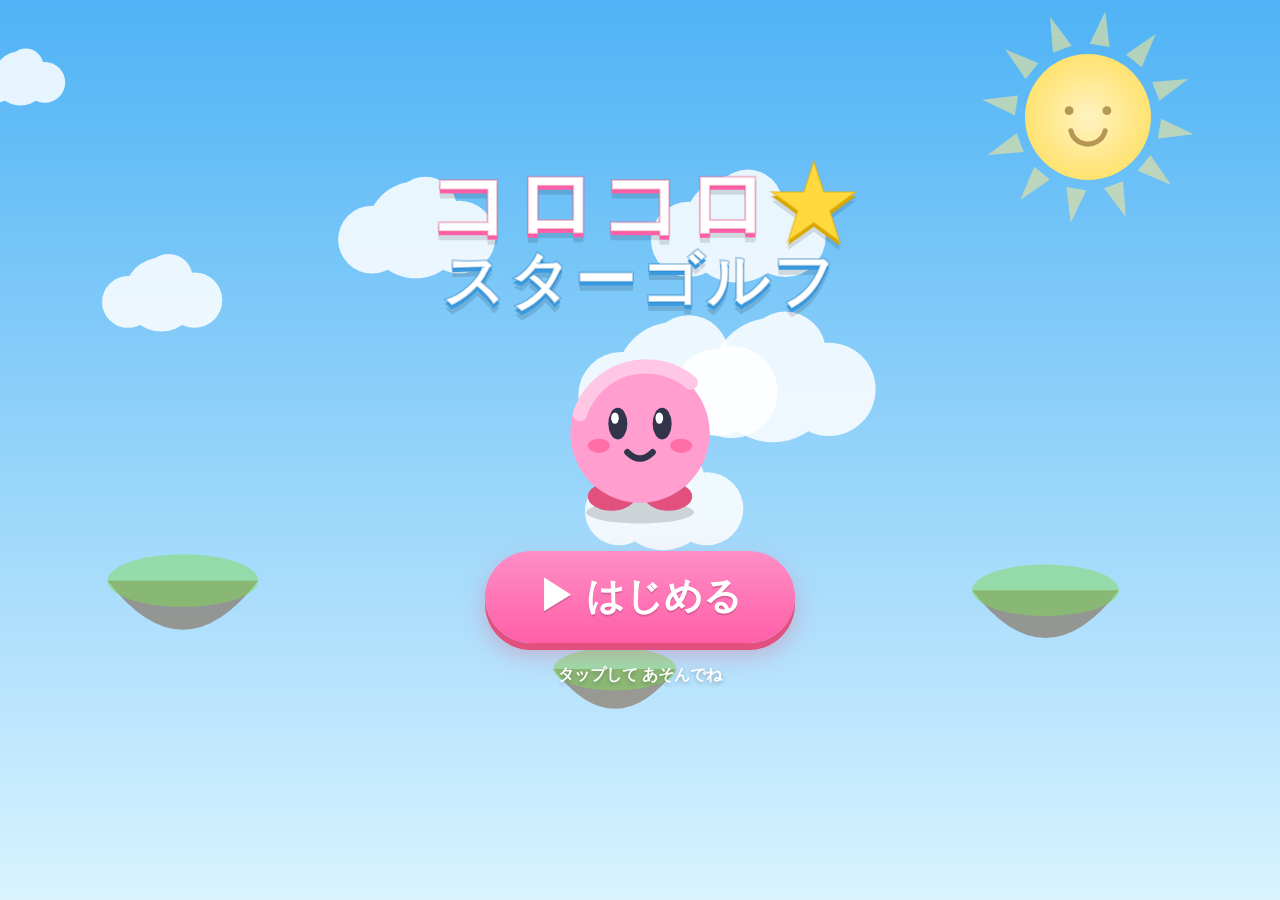
<file: korokoro-star-golf/index.html>
<!DOCTYPE html>
<html lang="ja">
<head>
<meta charset="utf-8">
<meta name="viewport" content="width=device-width, initial-scale=1, maximum-scale=1, user-scalable=no, viewport-fit=cover">
<meta name="apple-mobile-web-app-capable" content="yes">
<meta name="mobile-web-app-capable" content="yes">
<meta name="apple-mobile-web-app-status-bar-style" content="black-translucent">
<meta name="apple-mobile-web-app-title" content="コロコロスター">
<meta name="theme-color" content="#7ec8ff">
<title>コロコロスターゴルフ</title>
<link rel="icon" href="assets/icon.svg" type="image/svg+xml">
<link rel="apple-touch-icon" href="assets/icon.svg">
<link rel="manifest" href="manifest.webmanifest">
<link rel="stylesheet" href="css/style.css">
</head>
<body>

<canvas id="game"></canvas>

<!-- ===== play HUD ===== -->
<div id="hud" class="screen hidden">
  <div class="hud-row hud-top">
    <div class="hud-left">
      <button class="round-btn" id="btn-home" aria-label="ホーム">🏠</button>
      <button class="round-btn" id="btn-retry" aria-label="もういちど">🔄</button>
    </div>
    <div class="hud-center">
      <div id="hud-level" class="hud-badge">レベル 1</div>
      <div id="hud-enemies" class="hud-enemies"></div>
    </div>
    <div class="hud-right">
      <button class="round-btn" id="btn-sound" aria-label="おと">🔊</button>
    </div>
  </div>
  <div id="hint" class="hint hidden">
    <span class="hint-hand">👆</span>
    <span class="hint-text">ゆびで ひっぱって、ぱっと はなしてね！</span>
  </div>
</div>

<!-- ===== title screen ===== -->
<div id="title-screen" class="screen">
  <div class="title-inner">
    <div id="logo" aria-label="コロコロスターゴルフ">
      <div class="logo-line1">
        <span>コ</span><span>ロ</span><span>コ</span><span>ロ</span><span class="logo-star">★</span>
      </div>
      <div class="logo-line2">
        <span>ス</span><span>タ</span><span>ー</span><span>ゴ</span><span>ル</span><span>フ</span>
      </div>
    </div>
    <div class="title-char-wrap">
      <svg id="title-char" viewBox="0 0 120 120" aria-label="ぷにまる">
        <ellipse cx="60" cy="112" rx="34" ry="7" fill="rgba(0,0,0,.15)"/>
        <ellipse cx="42" cy="102" rx="15" ry="9" fill="#e2517d"/>
        <ellipse cx="78" cy="102" rx="15" ry="9" fill="#e2517d"/>
        <circle cx="60" cy="62" r="44" fill="#ff9ecf"/>
        <path d="M22 50 A44 44 0 0 1 92 30" fill="none" stroke="#ffc7e3" stroke-width="9" stroke-linecap="round"/>
        <ellipse cx="46" cy="56" rx="6" ry="10" fill="#31344b"/>
        <ellipse cx="74" cy="56" rx="6" ry="10" fill="#31344b"/>
        <ellipse cx="44.2" cy="52.5" rx="2.4" ry="3.6" fill="#fff"/>
        <ellipse cx="72.2" cy="52.5" rx="2.4" ry="3.6" fill="#fff"/>
        <ellipse cx="34" cy="70" rx="7" ry="4.5" fill="#ff6fa5"/>
        <ellipse cx="86" cy="70" rx="7" ry="4.5" fill="#ff6fa5"/>
        <path d="M52 74 Q60 82 68 74" fill="none" stroke="#31344b" stroke-width="4" stroke-linecap="round"/>
      </svg>
    </div>
    <button id="btn-start" class="big-btn">▶ はじめる</button>
    <div class="title-sub">タップして あそんでね</div>
  </div>
</div>

<!-- ===== map (level select) screen ===== -->
<div id="map-screen" class="screen hidden">
  <div class="map-inner">
    <div class="map-head">
      <button class="round-btn" id="btn-map-title" aria-label="タイトルへ">🏠</button>
      <h1 class="map-title">どこで あそぶ？</h1>
      <button class="round-btn" id="btn-map-sound" aria-label="おと">🔊</button>
    </div>
    <div id="map-worlds"></div>
  </div>
</div>

<!-- ===== level clear screen ===== -->
<div id="clear-screen" class="screen hidden">
  <div class="clear-card">
    <div id="clear-title" class="clear-title">クリア！</div>
    <div id="clear-stars" class="clear-stars">
      <span class="clear-star">★</span><span class="clear-star">★</span><span class="clear-star">★</span>
    </div>
    <div id="clear-msg" class="clear-msg">やったね！</div>
    <div class="clear-btns">
      <button id="btn-again" class="mid-btn">🔄<small>もういちど</small></button>
      <button id="btn-next" class="mid-btn primary">➡️<small>つぎへ</small></button>
    </div>
    <button id="btn-clear-map" class="mid-btn ghost">🗺️<small>マップ</small></button>
  </div>
</div>

<script src="js/util.js"></script>
<script src="js/audio.js"></script>
<script src="js/levels.js"></script>
<script src="js/particles.js"></script>
<script src="js/render.js"></script>
<script src="js/game.js"></script>
<script src="js/main.js"></script>
</body>
</html>
</file>
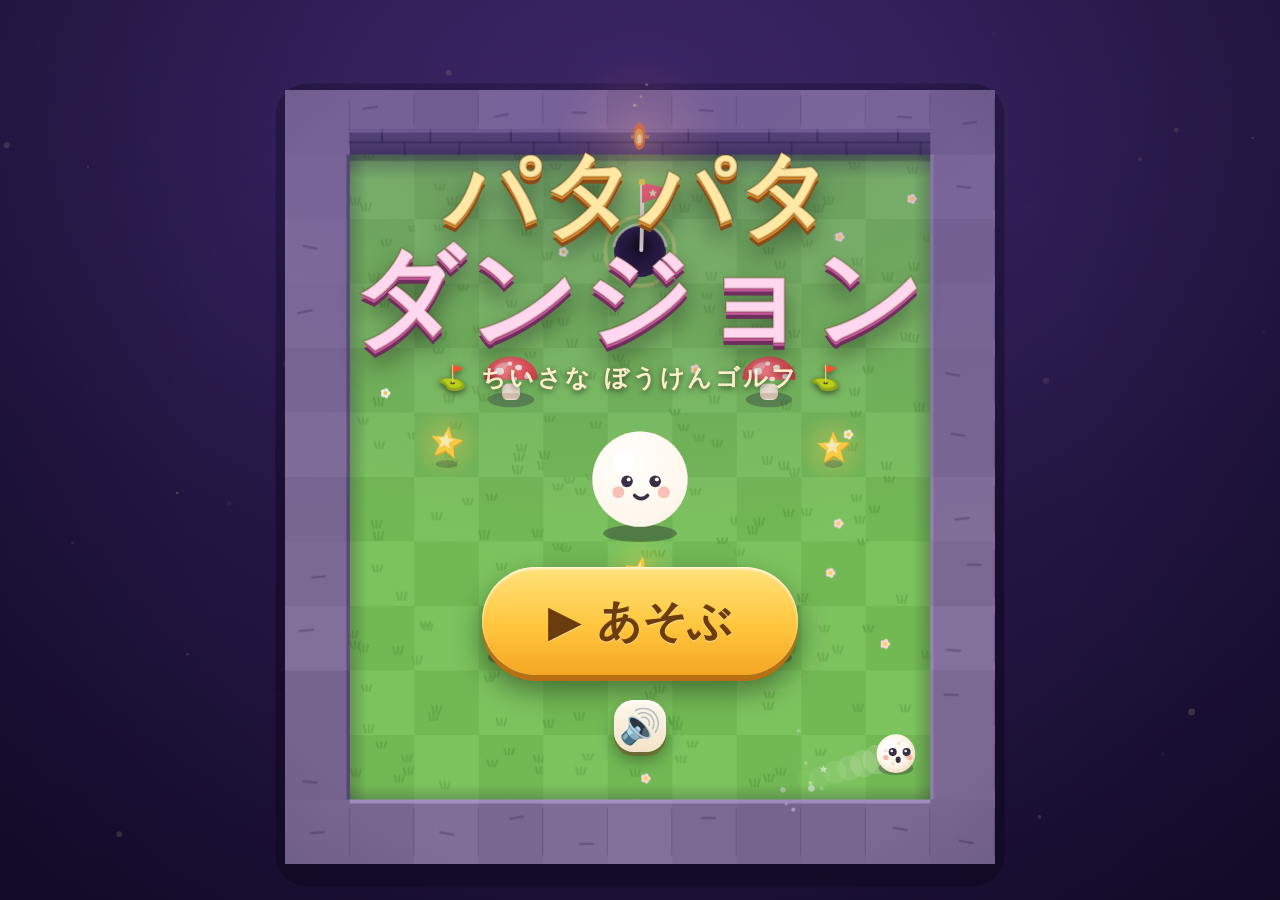
<file: patapata-dungeon/index.html>
<!DOCTYPE html>
<html lang="ja">
<head>
<meta charset="utf-8">
<meta name="viewport" content="width=device-width, initial-scale=1, maximum-scale=1, user-scalable=no, viewport-fit=cover">
<meta name="apple-mobile-web-app-capable" content="yes">
<meta name="mobile-web-app-capable" content="yes">
<meta name="apple-mobile-web-app-status-bar-style" content="black-translucent">
<meta name="apple-mobile-web-app-title" content="パタパタダンジョン">
<meta name="theme-color" content="#241640">
<title>パタパタダンジョン ⛳</title>
<link rel="manifest" href="manifest.webmanifest">
<link rel="icon" href="assets/icon.svg" type="image/svg+xml">
<link rel="apple-touch-icon" href="assets/apple-touch-icon.png">
<link rel="stylesheet" href="css/style.css">
</head>
<body>

<canvas id="game"></canvas>

<!-- ===== HUD (プレイ中) ===== -->
<div id="hud" class="hidden">
  <div class="hud-top">
    <button id="btn-home" class="icon-btn" aria-label="ホームへ">🏠</button>
    <div class="hud-center">
      <div id="hud-stars" class="pill stars-pill">
        <span class="hud-star" data-i="0">★</span><span class="hud-star" data-i="1">★</span><span class="hud-star" data-i="2">★</span>
      </div>
    </div>
    <div class="hud-right">
      <div class="pill strokes-pill">⛳<b id="stroke-num">0</b></div>
      <button id="btn-retry" class="icon-btn" aria-label="やりなおす">↺</button>
    </div>
  </div>
  <div id="level-toast" class="hidden"></div>
  <div id="hint" class="hidden">
    <div class="hint-hand">👆</div>
    <div class="hint-text">ひっぱって ぱっ！</div>
  </div>
</div>

<!-- ===== タイトル画面 ===== -->
<div id="title-screen" class="screen">
  <div class="title-inner">
    <div class="logo-wrap">
      <div class="logo-line1">パタパタ</div>
      <div class="logo-line2">ダンジョン</div>
      <div class="logo-sub">⛳ ちいさな ぼうけんゴルフ ⛳</div>
    </div>
    <div class="title-ball">
      <svg viewBox="0 0 120 120" width="130" height="130" aria-hidden="true">
        <ellipse cx="60" cy="112" rx="34" ry="8" fill="rgba(20,10,40,.35)"/>
        <circle cx="60" cy="62" r="44" fill="#fff8ee"/>
        <circle cx="60" cy="62" r="44" fill="url(#ballshade)"/>
        <circle cx="45" cy="46" r="10" fill="#ffffff" opacity=".85"/>
        <circle cx="48" cy="64" r="5.4" fill="#3a2f45"/>
        <circle cx="74" cy="64" r="5.4" fill="#3a2f45"/>
        <circle cx="49.6" cy="62.2" r="1.8" fill="#fff"/>
        <circle cx="75.6" cy="62.2" r="1.8" fill="#fff"/>
        <circle cx="40" cy="74" r="5.5" fill="#f7b1a9" opacity=".8"/>
        <circle cx="82" cy="74" r="5.5" fill="#f7b1a9" opacity=".8"/>
        <path d="M55 77 Q61 83 67 77" stroke="#3a2f45" stroke-width="3.2" fill="none" stroke-linecap="round"/>
        <defs>
          <radialGradient id="ballshade" cx=".38" cy=".32" r="1">
            <stop offset="0" stop-color="#ffffff" stop-opacity=".9"/>
            <stop offset=".55" stop-color="#ffffff" stop-opacity="0"/>
            <stop offset="1" stop-color="#c9a37e" stop-opacity=".55"/>
          </radialGradient>
        </defs>
      </svg>
    </div>
    <button id="btn-play" class="big-btn">▶ あそぶ</button>
    <div class="title-foot">
      <button id="btn-sound-title" class="icon-btn small" aria-label="おと">🔊</button>
    </div>
  </div>
</div>

<!-- ===== レベルせんたく ===== -->
<div id="level-select" class="screen hidden">
  <div class="select-header">
    <button id="btn-select-home" class="icon-btn" aria-label="タイトルへ">🏠</button>
    <div class="select-title">どこで あそぶ？</div>
    <button id="btn-sound-select" class="icon-btn" aria-label="おと">🔊</button>
  </div>
  <div id="level-grid"></div>
</div>

<!-- ===== クリア画面 ===== -->
<div id="win-overlay" class="screen hidden">
  <div class="win-card">
    <div class="win-title">やったー！</div>
    <div class="win-stars">
      <span class="win-star" data-i="0">★</span><span class="win-star" data-i="1">★</span><span class="win-star" data-i="2">★</span>
    </div>
    <div class="win-strokes"></div>
    <div class="win-buttons">
      <button id="btn-win-retry" class="round-btn" aria-label="もういちど">↺</button>
      <button id="btn-win-next" class="round-btn primary" aria-label="つぎへ">▶</button>
      <button id="btn-win-home" class="round-btn" aria-label="レベルせんたく">▦</button>
    </div>
  </div>
</div>

<script src="js/audio.js"></script>
<script src="js/levels.js"></script>
<script src="js/particles.js"></script>
<script src="js/game.js"></script>
<script src="js/render.js"></script>
<script src="js/input.js"></script>
<script src="js/ui.js"></script>
<script src="js/main.js"></script>
</body>
</html>
</file>
<file: korokoro-star-golf/css/style.css>
/* ================================================================
   コロコロスターゴルフ — スタイル
   4歳児向け: 大きなボタン・はっきりした色・やわらかい形
   ================================================================ */

:root {
  --pink: #ff8ec6;
  --pink-deep: #ff5fa8;
  --pink-dark: #e2517d;
  --yellow: #ffd93d;
  --orange: #ffab4c;
  --sky: #7ec8ff;
  --green: #6fd15c;
  --ink: #31344b;
  --white: #ffffff;
  --safe-top: env(safe-area-inset-top, 0px);
  --safe-bottom: env(safe-area-inset-bottom, 0px);
  --safe-left: env(safe-area-inset-left, 0px);
  --safe-right: env(safe-area-inset-right, 0px);
}

* { margin: 0; padding: 0; box-sizing: border-box; }

html, body {
  width: 100%;
  height: 100%;
  overflow: hidden;
  position: fixed;
  touch-action: none;
  -webkit-user-select: none;
  user-select: none;
  -webkit-touch-callout: none;
  -webkit-tap-highlight-color: transparent;
  background: #7ec8ff;
  font-family: "Hiragino Maru Gothic ProN", "Hiragino Kaku Gothic ProN",
               "BIZ UDGothic", "Yu Gothic", -apple-system, sans-serif;
  color: var(--ink);
}

#game {
  position: fixed;
  inset: 0;
  width: 100%;
  height: 100%;
  display: block;
}

.screen {
  position: fixed;
  inset: 0;
  z-index: 10;
  transition: opacity .35s ease;
}
.screen.hidden { display: none !important; }
.screen.fading { opacity: 0; pointer-events: none; }

/* ---------------- buttons ---------------- */

button {
  font-family: inherit;
  color: var(--ink);
  border: none;
  cursor: pointer;
  -webkit-tap-highlight-color: transparent;
}

.round-btn {
  width: 58px;
  height: 58px;
  border-radius: 50%;
  font-size: 28px;
  background: var(--white);
  box-shadow: 0 4px 0 rgba(0,0,0,.18), 0 6px 14px rgba(0,0,0,.15);
  transition: transform .08s ease;
  pointer-events: auto;
}
.round-btn:active { transform: scale(.9) translateY(2px); box-shadow: 0 2px 0 rgba(0,0,0,.18); }

.big-btn {
  font-size: clamp(26px, 6vw, 38px);
  font-weight: 800;
  color: #fff;
  padding: .55em 1.4em;
  border-radius: 999px;
  background: linear-gradient(180deg, var(--pink) 0%, var(--pink-deep) 100%);
  box-shadow: 0 7px 0 var(--pink-dark), 0 12px 24px rgba(226,81,125,.35);
  text-shadow: 0 2px 0 rgba(0,0,0,.15);
  animation: btn-pulse 1.6s ease-in-out infinite;
  transition: transform .08s ease;
}
.big-btn:active { transform: scale(.93) translateY(4px); box-shadow: 0 3px 0 var(--pink-dark); }

@keyframes btn-pulse {
  0%, 100% { transform: scale(1); }
  50%      { transform: scale(1.06); }
}

.mid-btn {
  min-width: 120px;
  padding: 12px 18px 10px;
  border-radius: 24px;
  font-size: 34px;
  font-weight: 800;
  background: var(--white);
  box-shadow: 0 5px 0 rgba(0,0,0,.15), 0 8px 16px rgba(0,0,0,.12);
  display: inline-flex;
  flex-direction: column;
  align-items: center;
  gap: 2px;
  transition: transform .08s ease;
}
.mid-btn small { font-size: 15px; font-weight: 800; color: var(--ink); }
.mid-btn:active { transform: scale(.92) translateY(3px); box-shadow: 0 2px 0 rgba(0,0,0,.15); }
.mid-btn.primary {
  background: linear-gradient(180deg, #ffe36e 0%, var(--yellow) 100%);
  box-shadow: 0 5px 0 #d9a800, 0 8px 16px rgba(217,168,0,.3);
}
.mid-btn.primary:active { box-shadow: 0 2px 0 #d9a800; }
.mid-btn.ghost {
  background: rgba(255,255,255,.7);
  font-size: 24px;
  min-width: 0;
  padding: 8px 22px 6px;
}

/* ---------------- HUD ---------------- */

#hud { pointer-events: none; }

.hud-row {
  position: absolute;
  left: calc(10px + var(--safe-left));
  right: calc(10px + var(--safe-right));
  display: flex;
  align-items: flex-start;
  justify-content: space-between;
  gap: 8px;
}
.hud-top { top: calc(10px + var(--safe-top)); }

.hud-left, .hud-right { display: flex; gap: 10px; }

.hud-center {
  display: flex;
  flex-direction: column;
  align-items: center;
  gap: 6px;
  min-width: 0;
}

.hud-badge {
  background: rgba(255,255,255,.92);
  border-radius: 999px;
  padding: 8px 22px;
  font-size: 20px;
  font-weight: 800;
  box-shadow: 0 3px 0 rgba(0,0,0,.12);
  white-space: nowrap;
}

.hud-enemies {
  display: flex;
  gap: 5px;
  flex-wrap: wrap;
  justify-content: center;
  max-width: 60vw;
}
.hud-enemy {
  width: 26px;
  height: 26px;
  border-radius: 50%;
  background: #ffab4c;
  border: 3px solid #fff;
  box-shadow: 0 2px 4px rgba(0,0,0,.2);
  position: relative;
  transition: transform .3s cubic-bezier(.34,1.56,.64,1), opacity .3s, filter .3s;
}
.hud-enemy::after {
  content: "";
  position: absolute;
  left: 4px; top: 7px;
  width: 4px; height: 4px;
  border-radius: 50%;
  background: #31344b;
  box-shadow: 8px 0 0 #31344b;
}
.hud-enemy.popped {
  background: var(--yellow);
  filter: grayscale(0);
  transform: scale(1.15) rotate(20deg);
}
.hud-enemy.popped::after {
  background: transparent;
  box-shadow: none;
}
.hud-enemy.popped::before {
  content: "★";
  position: absolute;
  inset: 0;
  display: flex;
  align-items: center;
  justify-content: center;
  font-size: 14px;
  color: #b8860b;
}

/* ---------------- hint ---------------- */

.hint {
  position: absolute;
  bottom: calc(26px + var(--safe-bottom));
  left: 50%;
  transform: translateX(-50%);
  background: rgba(255,255,255,.94);
  border-radius: 999px;
  padding: 12px 24px;
  display: flex;
  align-items: center;
  gap: 10px;
  font-size: 18px;
  font-weight: 800;
  box-shadow: 0 4px 0 rgba(0,0,0,.12), 0 8px 20px rgba(0,0,0,.15);
  white-space: nowrap;
  max-width: 92vw;
  transition: opacity .4s;
}
.hint.hidden { display: flex; opacity: 0; pointer-events: none; }
.hint-hand {
  font-size: 30px;
  animation: hand-drag 1.4s ease-in-out infinite;
}
@keyframes hand-drag {
  0%, 100% { transform: translate(0, 0) rotate(0deg); }
  40%      { transform: translate(-14px, 12px) rotate(-18deg); }
  70%      { transform: translate(4px, -4px) rotate(4deg); }
}
@media (max-width: 480px) {
  .hint-text { font-size: 15px; white-space: normal; }
}

/* ---------------- title screen ---------------- */

#title-screen {
  display: flex;
  align-items: center;
  justify-content: center;
  pointer-events: none;
}
.title-inner {
  display: flex;
  flex-direction: column;
  align-items: center;
  gap: clamp(8px, 2.4vh, 26px);
  padding-bottom: 6vh;
}
.title-inner > * { pointer-events: auto; }

#logo {
  text-align: center;
  font-weight: 900;
  line-height: 1.05;
  filter: drop-shadow(0 5px 0 rgba(0,0,0,.12));
}
.logo-line1 { font-size: clamp(44px, 12vw, 84px); }
.logo-line2 { font-size: clamp(34px, 9vw, 62px); letter-spacing: .05em; }
#logo span {
  display: inline-block;
  color: #fff;
  -webkit-text-stroke: 2px rgba(226,81,125,.35);
  text-shadow: 0 4px 0 var(--pink-deep);
  animation: logo-bounce 2.2s ease-in-out infinite;
}
#logo .logo-line2 span { text-shadow: 0 4px 0 #3b9be0; -webkit-text-stroke-color: rgba(35,120,190,.35); }
#logo .logo-star {
  color: var(--yellow);
  text-shadow: 0 4px 0 #d9a800;
  -webkit-text-stroke-color: rgba(217,168,0,.4);
  animation: logo-spin 3s linear infinite;
}
#logo span:nth-child(1) { animation-delay: 0s; }
#logo span:nth-child(2) { animation-delay: .12s; }
#logo span:nth-child(3) { animation-delay: .24s; }
#logo span:nth-child(4) { animation-delay: .36s; }
#logo span:nth-child(5) { animation-delay: .48s; }
#logo span:nth-child(6) { animation-delay: .6s; }
@keyframes logo-bounce {
  0%, 100% { transform: translateY(0); }
  12%      { transform: translateY(-14px) scale(1.08); }
  24%      { transform: translateY(0); }
}
@keyframes logo-spin {
  0%   { transform: rotate(0deg) scale(1); }
  50%  { transform: rotate(180deg) scale(1.25); }
  100% { transform: rotate(360deg) scale(1); }
}

.title-char-wrap { width: clamp(120px, 24vh, 190px); }
#title-char {
  width: 100%;
  height: auto;
  animation: char-bob 1.5s ease-in-out infinite;
  cursor: pointer;
}
#title-char.jump { animation: char-jump .55s cubic-bezier(.34,1.56,.64,1); }
@keyframes char-bob {
  0%, 100% { transform: translateY(0) scale(1, 1); }
  50%      { transform: translateY(-8px) scale(.98, 1.03); }
}
@keyframes char-jump {
  0%   { transform: translateY(0) scale(1.15, .8); }
  45%  { transform: translateY(-42px) scale(.92, 1.12); }
  100% { transform: translateY(0) scale(1, 1); }
}

.title-sub {
  font-size: 16px;
  font-weight: 800;
  color: #fff;
  text-shadow: 0 2px 4px rgba(0,0,0,.25);
  animation: sub-blink 1.8s ease-in-out infinite;
}
@keyframes sub-blink { 0%,100% { opacity: 1; } 50% { opacity: .45; } }

/* ---------------- map screen ---------------- */

#map-screen {
  overflow-y: auto;
  overflow-x: hidden;
  -webkit-overflow-scrolling: touch;
  touch-action: pan-y;
}
.map-inner {
  min-height: 100%;
  padding: calc(14px + var(--safe-top)) calc(16px + var(--safe-right))
           calc(30px + var(--safe-bottom)) calc(16px + var(--safe-left));
  display: flex;
  flex-direction: column;
  gap: 14px;
  max-width: 720px;
  margin: 0 auto;
}
.map-head {
  display: flex;
  align-items: center;
  justify-content: space-between;
  gap: 10px;
}
.map-title {
  font-size: clamp(22px, 5.5vw, 34px);
  font-weight: 900;
  color: #fff;
  text-shadow: 0 3px 0 rgba(0,0,0,.18);
  text-align: center;
}

.world-card {
  background: rgba(255,255,255,.5);
  border-radius: 28px;
  padding: 14px 14px 18px;
  box-shadow: 0 6px 18px rgba(0,0,0,.12);
  backdrop-filter: blur(4px);
  -webkit-backdrop-filter: blur(4px);
}
.world-name {
  font-size: 19px;
  font-weight: 900;
  margin: 2px 4px 10px;
  display: flex;
  align-items: center;
  gap: 8px;
}
.world-levels {
  display: grid;
  grid-template-columns: repeat(4, 1fr);
  gap: 12px;
}
@media (max-width: 380px) {
  .world-levels { grid-template-columns: repeat(2, 1fr); }
}

.level-btn {
  aspect-ratio: 1;
  border-radius: 26px;
  background: linear-gradient(180deg, #fff 0%, #fdeef6 100%);
  box-shadow: 0 5px 0 rgba(0,0,0,.14), 0 8px 14px rgba(0,0,0,.1);
  display: flex;
  flex-direction: column;
  align-items: center;
  justify-content: center;
  gap: 2px;
  transition: transform .08s ease;
}
.level-btn:active { transform: scale(.92); }
.level-num {
  font-size: clamp(30px, 8vw, 44px);
  font-weight: 900;
  color: var(--pink-deep);
  line-height: 1;
}
.level-stars { font-size: clamp(14px, 3.6vw, 19px); letter-spacing: 1px; }
.level-stars .on  { color: var(--yellow); text-shadow: 0 1px 0 #c99700; }
.level-stars .off { color: #d7d7e0; }
.level-btn.locked {
  background: linear-gradient(180deg, #e8e8ee 0%, #d9d9e2 100%);
  filter: saturate(.4);
}
.level-btn.locked .level-num { font-size: clamp(24px, 6vw, 34px); color: #9a9aad; }

/* ---------------- clear screen ---------------- */

#clear-screen {
  display: flex;
  align-items: center;
  justify-content: center;
  background: rgba(49,52,75,.25);
  padding: 16px;
}
.clear-card {
  background: linear-gradient(180deg, #fffdf5 0%, #fff0f7 100%);
  border-radius: 36px;
  padding: clamp(18px, 4vh, 34px) clamp(22px, 6vw, 46px);
  display: flex;
  flex-direction: column;
  align-items: center;
  gap: clamp(8px, 1.8vh, 18px);
  box-shadow: 0 12px 40px rgba(0,0,0,.3), inset 0 0 0 6px rgba(255,158,207,.35);
  animation: card-pop .5s cubic-bezier(.34,1.56,.64,1);
  max-width: 94vw;
}
@keyframes card-pop {
  0%   { transform: scale(.4) rotate(-6deg); opacity: 0; }
  100% { transform: scale(1) rotate(0); opacity: 1; }
}
.clear-title {
  font-size: clamp(38px, 9vw, 60px);
  font-weight: 900;
  color: var(--pink-deep);
  text-shadow: 0 3px 0 rgba(226,81,125,.25);
}
.clear-stars { display: flex; gap: 6px; }
.clear-star {
  font-size: clamp(44px, 11vw, 68px);
  color: #d7d7e0;
  transform: scale(0);
}
.clear-star.on {
  color: var(--yellow);
  text-shadow: 0 3px 0 #c99700, 0 0 24px rgba(255,217,61,.8);
}
.clear-star.pop { animation: star-pop .5s cubic-bezier(.34,1.7,.64,1) forwards; }
@keyframes star-pop {
  0%   { transform: scale(0) rotate(-120deg); }
  100% { transform: scale(1) rotate(0deg); }
}
.clear-msg { font-size: clamp(18px, 4.5vw, 26px); font-weight: 900; }
.clear-btns { display: flex; gap: 14px; flex-wrap: wrap; justify-content: center; }
</file>
<file: patapata-dungeon/css/style.css>
/* ============================================================
   パタパタダンジョン — スタイル
   4歳児向け:大きなボタン・丸いフォント・やさしい色
   ============================================================ */

:root {
  --purple-deep: #241640;
  --purple: #4a3670;
  --cream: #fff6e8;
  --gold: #ffd23e;
  --pink: #ff8fb2;
  --green: #79c05e;
  --safe-top: env(safe-area-inset-top, 0px);
  --safe-bottom: env(safe-area-inset-bottom, 0px);
  --safe-left: env(safe-area-inset-left, 0px);
  --safe-right: env(safe-area-inset-right, 0px);
  --font-cute: "Hiragino Maru Gothic ProN", "ヒラギノ丸ゴ ProN W4",
    "BIZ UDGothic", "M PLUS Rounded 1c", "Yu Gothic UI", system-ui, sans-serif;
}

* { margin: 0; padding: 0; box-sizing: border-box; }

html, body {
  width: 100%;
  height: 100%;
  overflow: hidden;
  position: fixed;
  background: var(--purple-deep);
  font-family: var(--font-cute);
  -webkit-user-select: none;
  user-select: none;
  -webkit-tap-highlight-color: transparent;
  -webkit-touch-callout: none;
  touch-action: none;
}

#game {
  position: absolute;
  inset: 0;
  width: 100%;
  height: 100%;
  display: block;
  touch-action: none;
}

.hidden { display: none !important; }

/* ============ 画面共通 ============ */
.screen {
  position: absolute;
  inset: 0;
  display: flex;
  flex-direction: column;
  align-items: center;
  justify-content: center;
  z-index: 10;
  padding: calc(var(--safe-top) + 10px) calc(var(--safe-right) + 10px)
    calc(var(--safe-bottom) + 10px) calc(var(--safe-left) + 10px);
}

/* ============ ボタン ============ */
button {
  font-family: var(--font-cute);
  border: none;
  cursor: pointer;
  color: #4a3125;
  touch-action: manipulation;
}
button:active { transform: scale(.93); }

.big-btn {
  font-size: clamp(28px, 6vmin, 44px);
  font-weight: 800;
  padding: .55em 1.5em;
  border-radius: 999px;
  background: linear-gradient(180deg, #ffe27a 0%, #ffc63e 55%, #f5a624 100%);
  box-shadow:
    0 6px 0 #b96f14,
    0 14px 30px rgba(0,0,0,.45),
    inset 0 2px 3px rgba(255,255,255,.8);
  color: #6b3d0e;
  text-shadow: 0 1px 0 rgba(255,255,255,.5);
  transition: transform .12s ease;
  animation: btnPulse 2.2s ease-in-out infinite;
}
@keyframes btnPulse {
  0%, 100% { transform: scale(1); }
  50% { transform: scale(1.05); }
}
.big-btn:active { transform: scale(.94); animation: none; }

.icon-btn {
  width: clamp(52px, 9vmin, 68px);
  height: clamp(52px, 9vmin, 68px);
  border-radius: 26px;
  font-size: clamp(24px, 4.6vmin, 34px);
  background: linear-gradient(180deg, #fff8ec, #f3e3c8);
  box-shadow: 0 4px 0 rgba(120, 84, 40, .55), 0 8px 16px rgba(0,0,0,.35),
    inset 0 2px 2px rgba(255,255,255,.9);
  display: flex;
  align-items: center;
  justify-content: center;
  transition: transform .1s ease;
  pointer-events: auto;
}
.icon-btn.small { width: 52px; height: 52px; border-radius: 20px; }

.round-btn {
  width: clamp(72px, 13vmin, 96px);
  height: clamp(72px, 13vmin, 96px);
  border-radius: 50%;
  font-size: clamp(30px, 6vmin, 44px);
  font-weight: 800;
  background: linear-gradient(180deg, #fff8ec, #f0dfc2);
  box-shadow: 0 5px 0 rgba(120, 84, 40, .55), 0 10px 20px rgba(0,0,0,.35),
    inset 0 2px 2px rgba(255,255,255,.9);
  color: #6b4a2a;
  transition: transform .1s ease;
}
.round-btn.primary {
  background: linear-gradient(180deg, #9dea72, #58c04a);
  box-shadow: 0 5px 0 #2e7d32, 0 10px 20px rgba(0,0,0,.4),
    inset 0 2px 2px rgba(255,255,255,.7);
  color: #16451c;
  transform: scale(1.18);
}
.round-btn.primary:active { transform: scale(1.08); }

/* ============ タイトル画面 ============ */
#title-screen {
  background: radial-gradient(120% 90% at 50% 8%, rgba(90, 60, 150, .28), rgba(20, 10, 40, 0) 60%);
  pointer-events: none;
}
#title-screen > * { pointer-events: auto; }

.title-inner {
  display: flex;
  flex-direction: column;
  align-items: center;
  gap: clamp(8px, 2.4vmin, 22px);
  animation: floatIn .8s cubic-bezier(.2, 1.4, .4, 1) both;
}
@keyframes floatIn {
  from { opacity: 0; transform: translateY(30px) scale(.9); }
  to { opacity: 1; transform: none; }
}

.logo-wrap { text-align: center; line-height: 1.02; }
.logo-line1, .logo-line2 {
  font-weight: 900;
  letter-spacing: .04em;
  color: var(--cream);
  text-shadow:
    0 3px 0 #d88a2c,
    0 7px 0 #8a4d1a,
    0 14px 24px rgba(0,0,0,.55);
  -webkit-text-stroke: 2px rgba(90, 45, 10, .25);
}
.logo-line1 { font-size: clamp(46px, 11vmin, 92px); color: #ffe8a3; }
.logo-line2 {
  font-size: clamp(52px, 13vmin, 108px);
  color: #ffd7ef;
  text-shadow:
    0 3px 0 #c2589a,
    0 7px 0 #6f2e5e,
    0 14px 24px rgba(0,0,0,.55);
}
.logo-sub {
  margin-top: 14px;
  font-size: clamp(15px, 3.2vmin, 24px);
  font-weight: 700;
  color: #ffeec9;
  text-shadow: 0 2px 6px rgba(0,0,0,.6);
  letter-spacing: .12em;
}

.title-ball { animation: ballBob 2.6s ease-in-out infinite; }
@keyframes ballBob {
  0%, 100% { transform: translateY(0) rotate(-3deg); }
  50% { transform: translateY(-14px) rotate(3deg); }
}

.title-foot { margin-top: 4px; }

/* ============ レベルせんたく ============ */
#level-select {
  justify-content: flex-start;
  background: linear-gradient(180deg, rgba(30, 16, 56, .55), rgba(20, 10, 40, .25));
  backdrop-filter: blur(2px);
  -webkit-backdrop-filter: blur(2px);
}
.select-header {
  width: 100%;
  max-width: 720px;
  display: flex;
  align-items: center;
  justify-content: space-between;
  padding: 6px 4px 10px;
}
.select-title {
  font-size: clamp(22px, 5vmin, 36px);
  font-weight: 900;
  color: var(--cream);
  text-shadow: 0 2px 0 rgba(120, 70, 20, .8), 0 6px 14px rgba(0,0,0,.5);
  letter-spacing: .06em;
}
#level-grid {
  width: 100%;
  max-width: 720px;
  flex: 1;
  overflow-y: auto;
  -webkit-overflow-scrolling: touch;
  touch-action: pan-y;
  display: grid;
  grid-template-columns: repeat(auto-fill, minmax(140px, 1fr));
  gap: clamp(10px, 2vmin, 18px);
  padding: 8px 4px calc(var(--safe-bottom) + 24px);
  align-content: start;
}
.level-card {
  min-height: clamp(130px, 22vmin, 180px);
  padding: 14px 8px;
  border-radius: 26px;
  display: flex;
  flex-direction: column;
  align-items: center;
  justify-content: center;
  gap: 4px;
  background: linear-gradient(180deg, #fff4dd, #f1dcb8);
  box-shadow: 0 5px 0 rgba(110, 74, 34, .6), 0 10px 18px rgba(0,0,0,.35),
    inset 0 2px 2px rgba(255,255,255,.9);
  transition: transform .12s ease;
  position: relative;
  overflow: hidden;
}
.level-card::before {
  content: "";
  position: absolute;
  inset: 6px;
  border-radius: 20px;
  border: 2px dashed rgba(150, 105, 55, .35);
  pointer-events: none;
}
.level-card .lv-num {
  font-size: clamp(34px, 7vmin, 52px);
  font-weight: 900;
  color: #5f4020;
  line-height: 1;
  text-shadow: 0 2px 0 rgba(255,255,255,.7);
}
.level-card .lv-name {
  font-size: clamp(11px, 2.2vmin, 15px);
  font-weight: 800;
  color: #8a6335;
}
.level-card .lv-stars { font-size: clamp(16px, 3.4vmin, 22px); letter-spacing: 2px; }
.level-card .lv-stars .on { color: #f7a821; text-shadow: 0 1px 0 #b96f14; }
.level-card .lv-stars .off { color: rgba(120, 90, 50, .3); }
.level-card.locked {
  background: linear-gradient(180deg, #7a6f8d, #5d5372);
  box-shadow: 0 5px 0 rgba(30, 20, 50, .7), 0 10px 18px rgba(0,0,0,.35);
}
.level-card.locked::before { border-color: rgba(255,255,255,.15); }
.level-card.locked .lv-lock { font-size: clamp(30px, 6vmin, 44px); }
.level-card:not(.locked):active { transform: scale(.93); }

/* ============ HUD ============ */
#hud {
  position: absolute;
  inset: 0;
  z-index: 5;
  pointer-events: none;
}
.hud-top {
  position: absolute;
  top: calc(var(--safe-top) + 8px);
  left: calc(var(--safe-left) + 10px);
  right: calc(var(--safe-right) + 10px);
  display: flex;
  align-items: center;
  justify-content: space-between;
  gap: 8px;
}
.hud-center { flex: 1; display: flex; justify-content: center; }
.hud-right { display: flex; align-items: center; gap: 8px; }

.pill {
  pointer-events: none;
  display: flex;
  align-items: center;
  gap: 6px;
  padding: 8px 18px;
  border-radius: 999px;
  background: rgba(35, 20, 60, .68);
  border: 2px solid rgba(255, 240, 200, .25);
  color: var(--cream);
  font-size: clamp(18px, 3.6vmin, 26px);
  font-weight: 800;
  box-shadow: 0 6px 14px rgba(0,0,0,.3);
}
.strokes-pill b { color: var(--gold); min-width: 1.2em; text-align: center; }

.stars-pill { gap: 3px; padding: 8px 16px; }
.hud-star {
  color: rgba(255, 246, 232, .25);
  font-size: clamp(20px, 4.2vmin, 30px);
  transition: transform .3s cubic-bezier(.2, 2.2, .4, 1), color .2s;
}
.hud-star.on {
  color: var(--gold);
  text-shadow: 0 0 10px rgba(255, 210, 62, .8);
  transform: scale(1.25);
}

/* レベル名トースト */
#level-toast {
  position: absolute;
  top: 22%;
  left: 50%;
  transform: translateX(-50%);
  padding: 14px 34px;
  border-radius: 999px;
  background: rgba(30, 16, 52, .8);
  border: 3px solid rgba(255, 220, 130, .5);
  color: var(--cream);
  font-size: clamp(22px, 5vmin, 36px);
  font-weight: 900;
  letter-spacing: .05em;
  white-space: nowrap;
  box-shadow: 0 10px 30px rgba(0,0,0,.5);
  animation: toastPop 2.4s cubic-bezier(.2, 1.2, .4, 1) both;
  pointer-events: none;
}
@keyframes toastPop {
  0% { opacity: 0; transform: translateX(-50%) scale(.5); }
  12% { opacity: 1; transform: translateX(-50%) scale(1.06); }
  20% { transform: translateX(-50%) scale(1); }
  80% { opacity: 1; }
  100% { opacity: 0; transform: translateX(-50%) scale(.9); }
}

/* あそびかたヒント */
#hint {
  position: absolute;
  bottom: calc(var(--safe-bottom) + 12%);
  left: 50%;
  transform: translateX(-50%);
  display: flex;
  flex-direction: column;
  align-items: center;
  gap: 2px;
  pointer-events: none;
}
.hint-hand {
  font-size: clamp(40px, 8vmin, 60px);
  filter: drop-shadow(0 4px 8px rgba(0,0,0,.5));
  animation: handDrag 1.8s ease-in-out infinite;
}
@keyframes handDrag {
  0%, 100% { transform: translate(0, 0) rotate(-10deg); }
  35% { transform: translate(26px, 42px) rotate(6deg); }
  55% { transform: translate(26px, 42px) rotate(6deg) scale(.92); }
  75% { transform: translate(0, 0) rotate(-10deg); }
}
.hint-text {
  font-size: clamp(18px, 4vmin, 28px);
  font-weight: 900;
  color: var(--cream);
  text-shadow: 0 2px 0 rgba(90, 45, 10, .8), 0 6px 12px rgba(0,0,0,.6);
  letter-spacing: .08em;
  animation: hintBlink 1.8s ease-in-out infinite;
}
@keyframes hintBlink { 0%, 100% { opacity: .95; } 50% { opacity: .55; } }

/* ============ クリア画面 ============ */
#win-overlay {
  background: radial-gradient(100% 100% at 50% 40%, rgba(60, 35, 100, .35), rgba(15, 8, 30, .72));
  animation: winFade .4s ease both;
}
@keyframes winFade { from { opacity: 0; } to { opacity: 1; } }

.win-card {
  display: flex;
  flex-direction: column;
  align-items: center;
  gap: clamp(10px, 2.4vmin, 22px);
  padding: clamp(24px, 5vmin, 44px) clamp(30px, 7vmin, 64px);
  border-radius: 40px;
  background: linear-gradient(180deg, #fff7e4, #f6e3bd);
  box-shadow: 0 10px 0 rgba(110, 74, 34, .55), 0 30px 60px rgba(0,0,0,.55),
    inset 0 3px 3px rgba(255,255,255,.9);
  animation: cardBounce .65s cubic-bezier(.2, 1.6, .4, 1) both;
}
@keyframes cardBounce {
  from { opacity: 0; transform: translateY(60px) scale(.7); }
  to { opacity: 1; transform: none; }
}
.win-title {
  font-size: clamp(38px, 9vmin, 68px);
  font-weight: 900;
  color: #e8618c;
  text-shadow: 0 3px 0 #fff, 0 6px 0 rgba(190, 60, 110, .35);
  letter-spacing: .06em;
}
.win-stars { display: flex; gap: clamp(6px, 2vmin, 16px); }
.win-star {
  font-size: clamp(52px, 12vmin, 92px);
  color: rgba(140, 105, 60, .25);
}
.win-star.on {
  color: var(--gold);
  text-shadow: 0 3px 0 #cf8c12, 0 0 26px rgba(255, 210, 62, .9);
}
.win-star.pop { animation: starPop .55s cubic-bezier(.2, 2, .4, 1) both; }
@keyframes starPop {
  0% { transform: scale(0) rotate(-120deg); }
  70% { transform: scale(1.35) rotate(8deg); }
  100% { transform: scale(1) rotate(0); }
}
.win-strokes {
  font-size: clamp(18px, 4vmin, 28px);
  font-weight: 800;
  color: #8a6335;
}
.win-buttons { display: flex; align-items: center; gap: clamp(14px, 4vmin, 30px); margin-top: 4px; }

/* 横画面のせまい高さ対応 */
@media (max-height: 420px) {
  .win-card { transform: scale(.8); }
  .logo-sub { margin-top: 6px; }
  .title-ball svg { width: 84px; height: 84px; }
  .title-inner { gap: 6px; }
}
</file>
